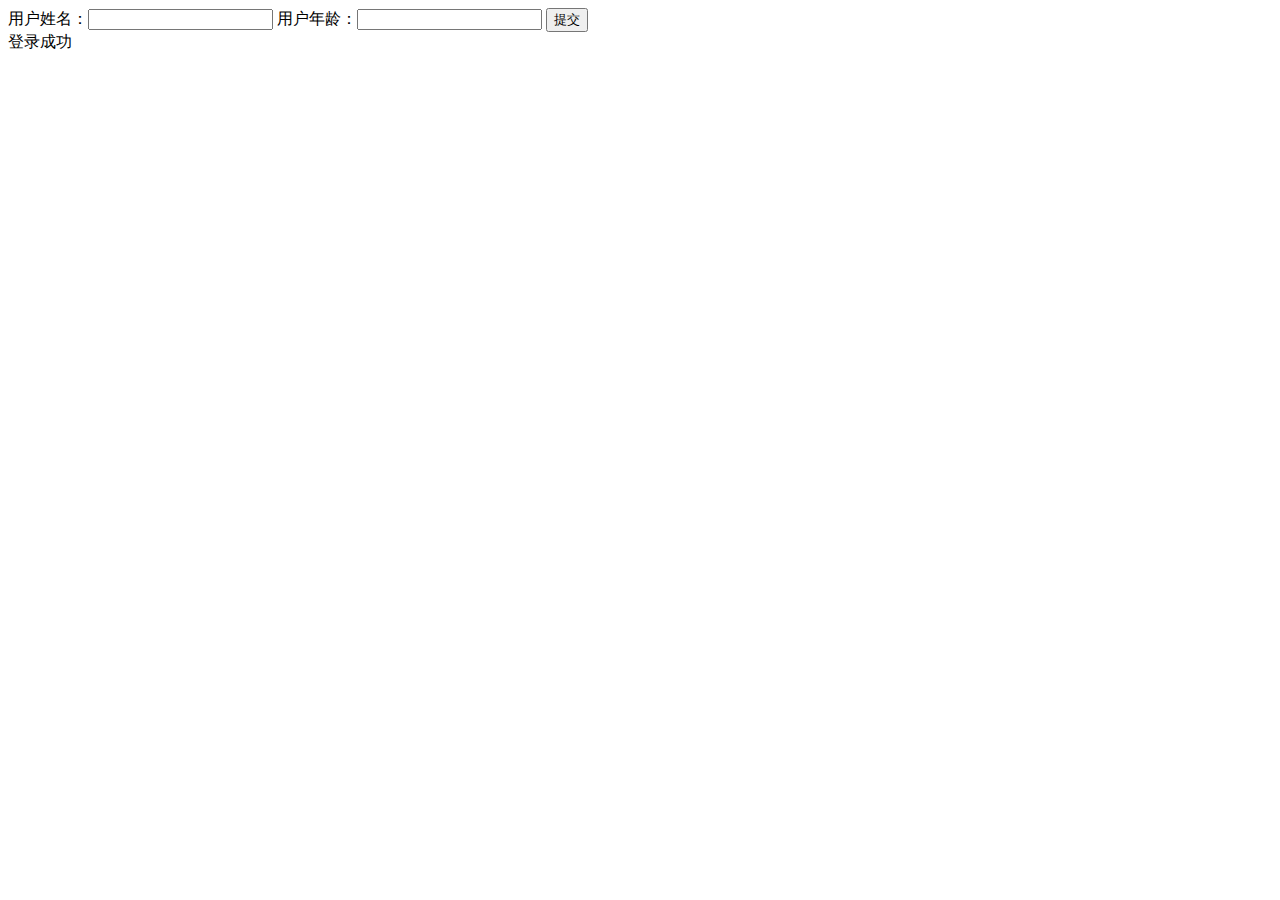
<file: src/main/resources/templates/index.html>
<!DOCTYPE html>
<html lang="en">
<head>
    <meta charset="UTF-8">
    <title>Title</title>
</head>
<body>
<form action="/login" method="post">
    用户姓名：<input type="text" name="username">
    用户年龄：<input type="password" name="password">
    <input type="submit" value="提交">
</form>
登录成功
</body>
</html>
</file>
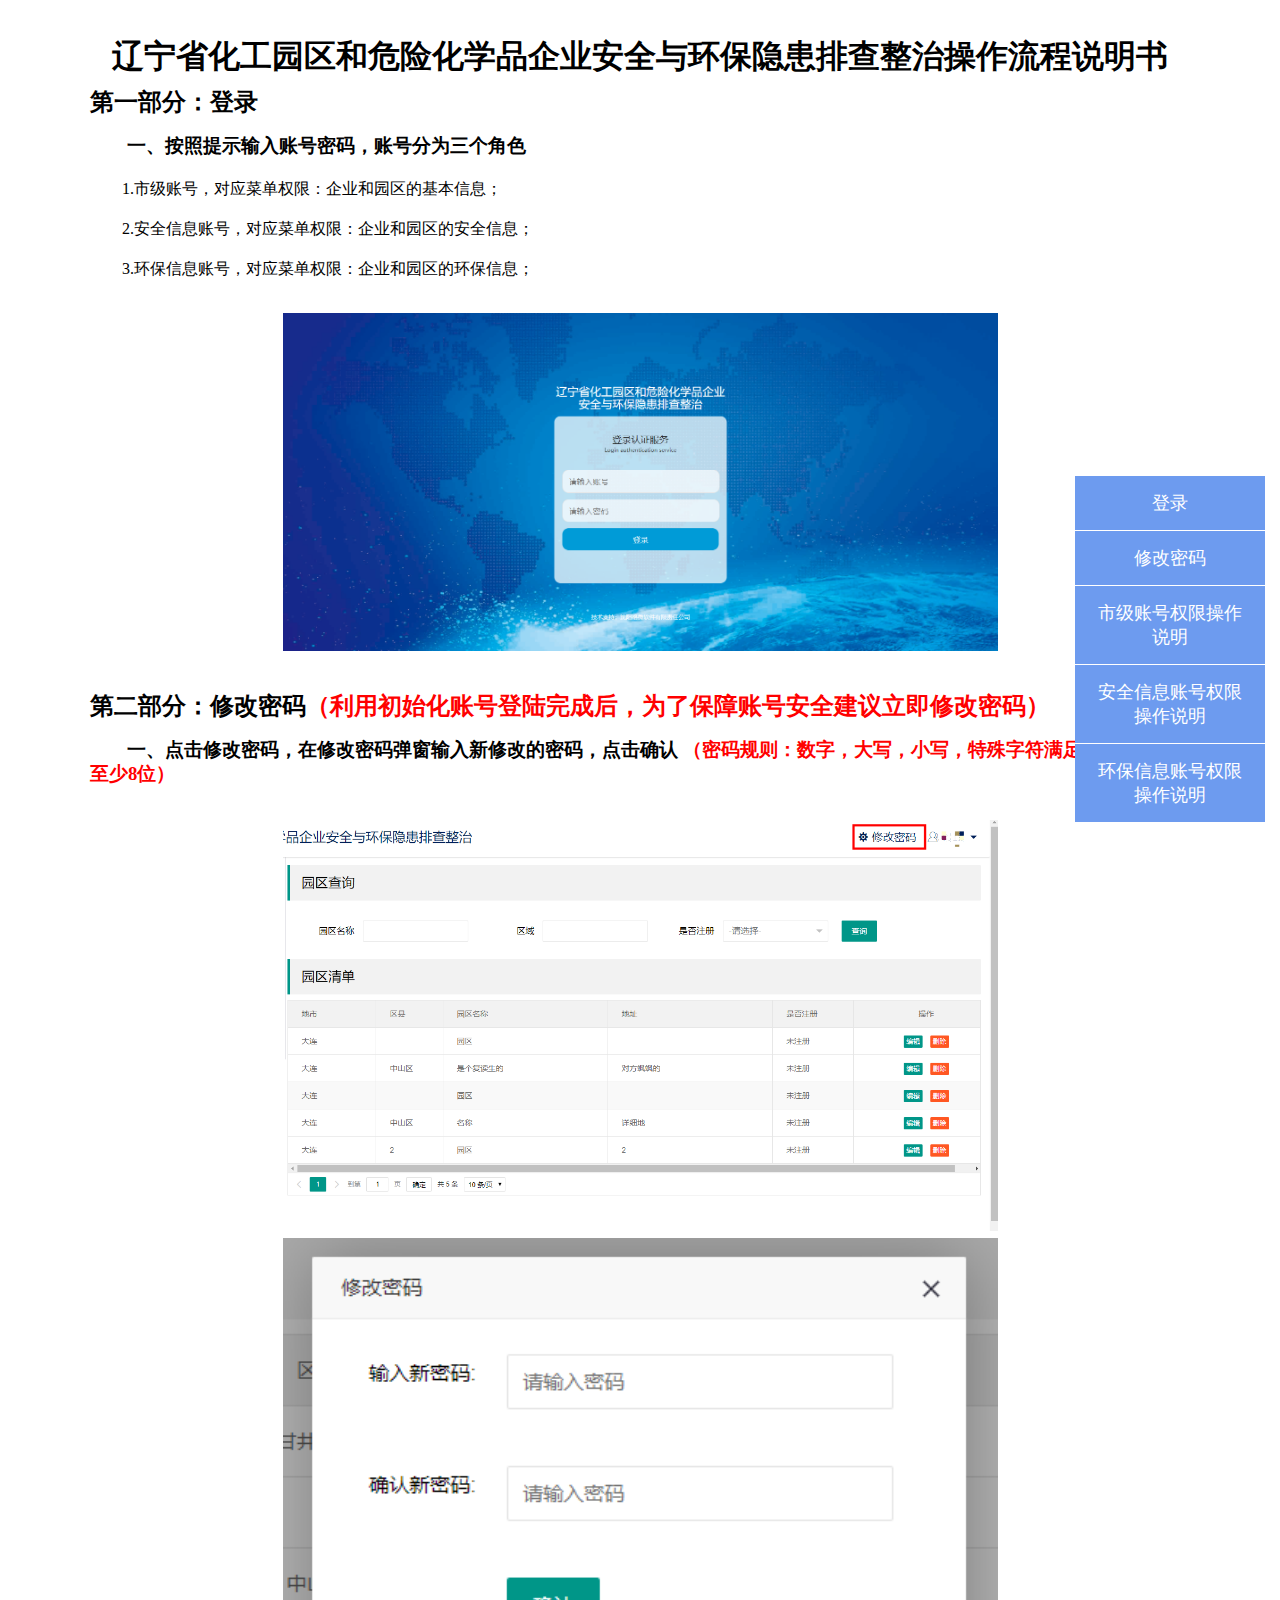
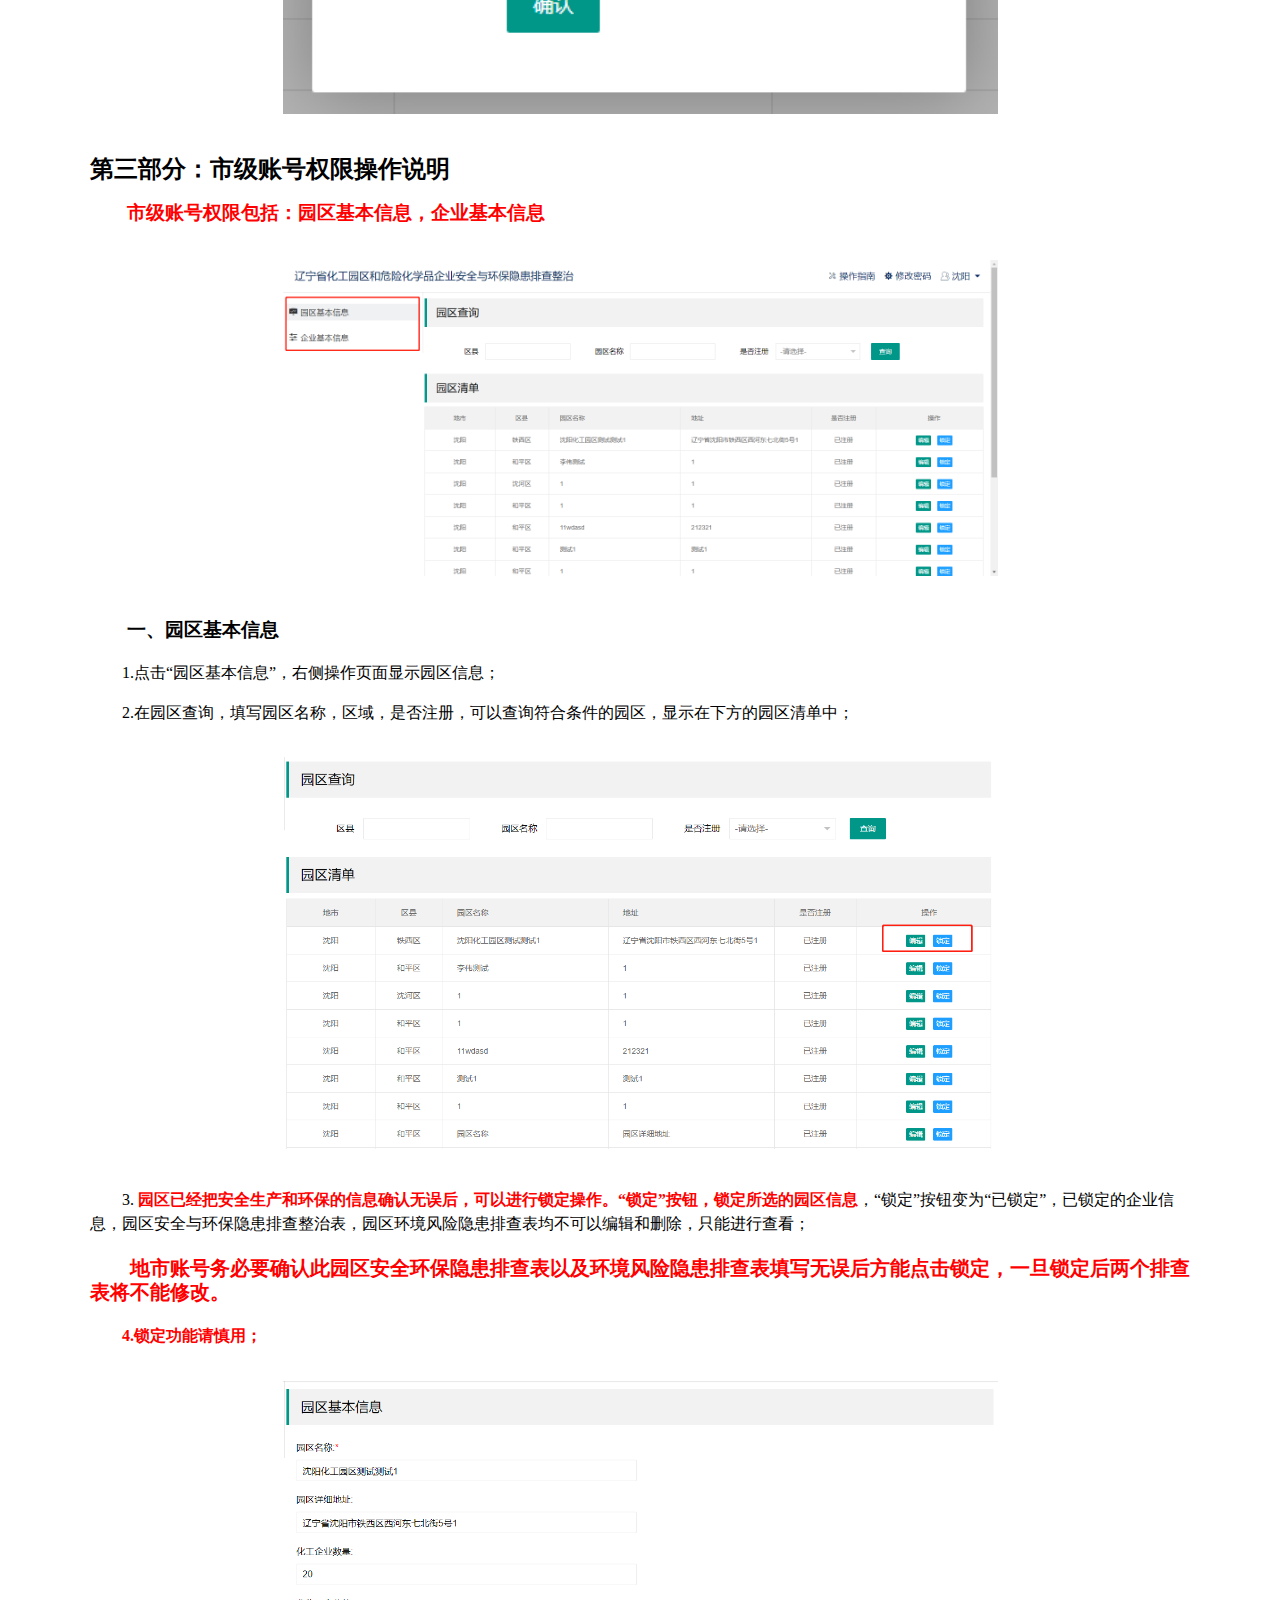
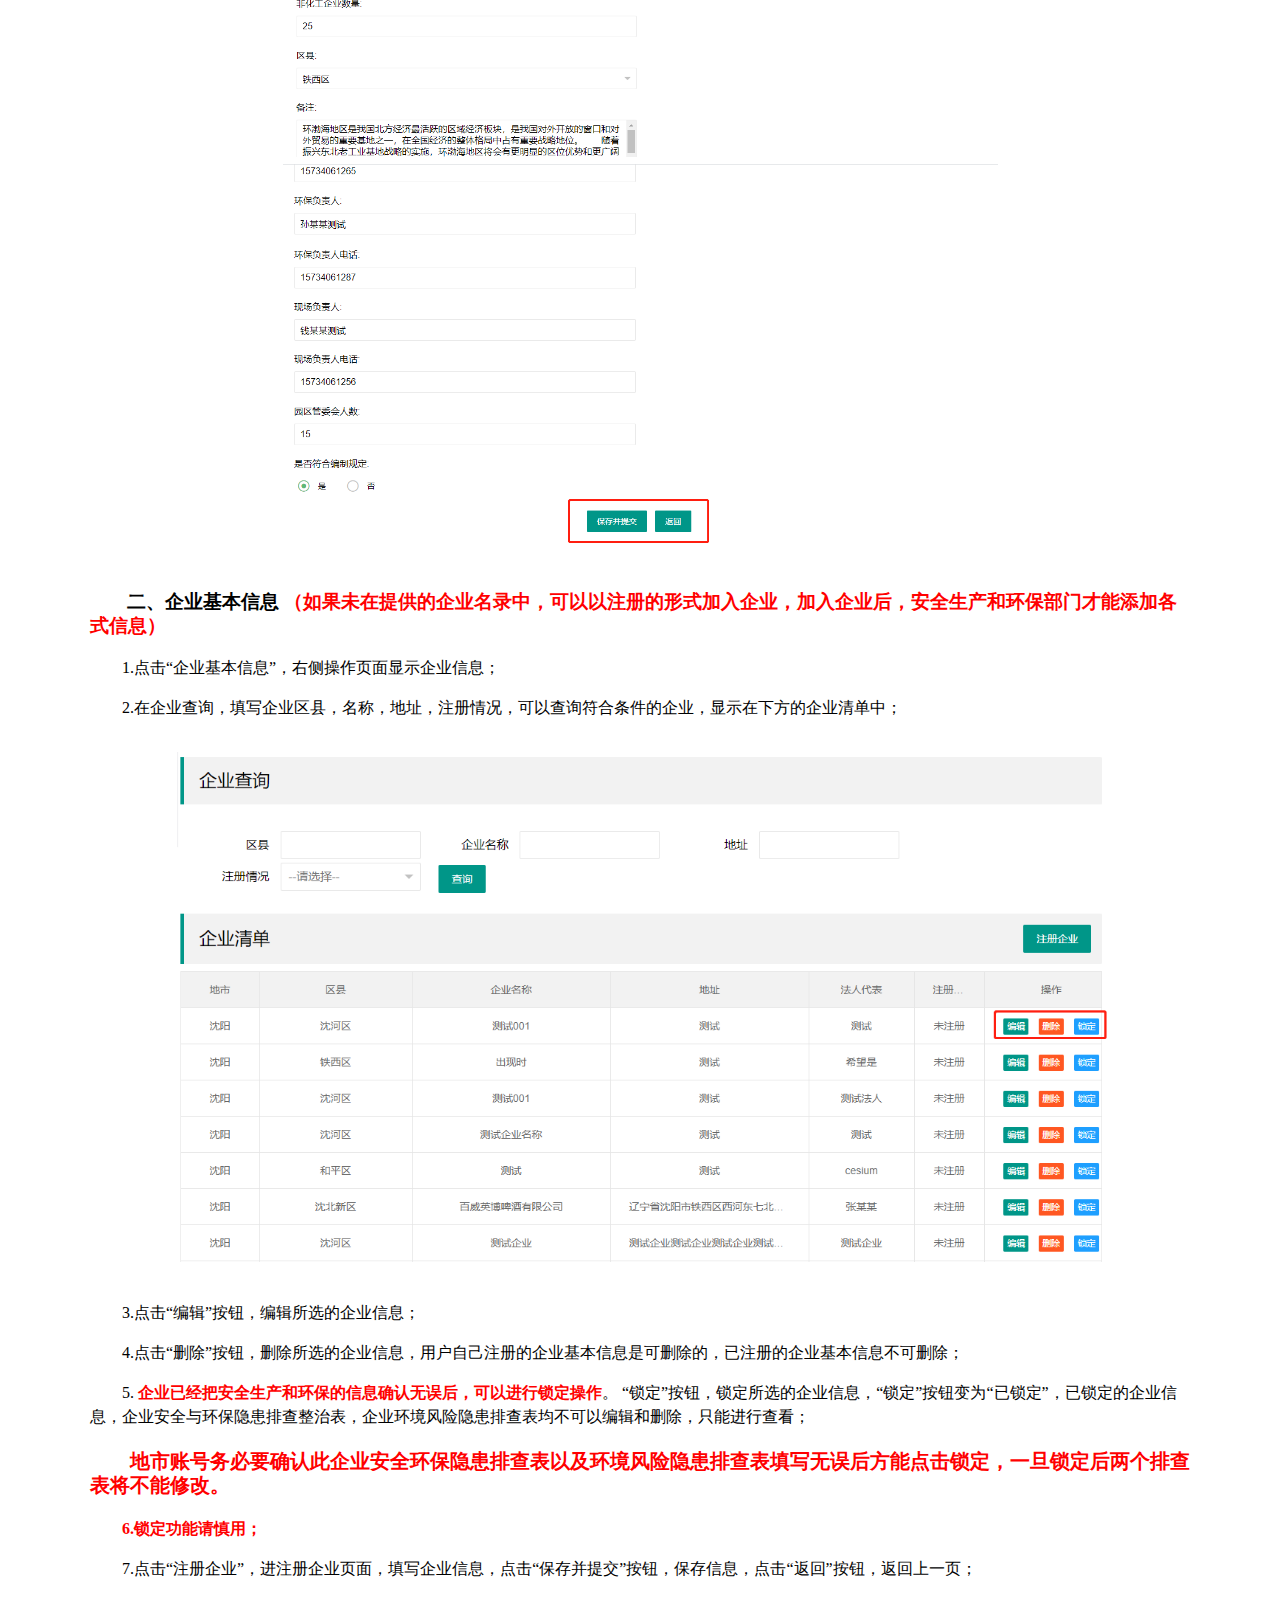
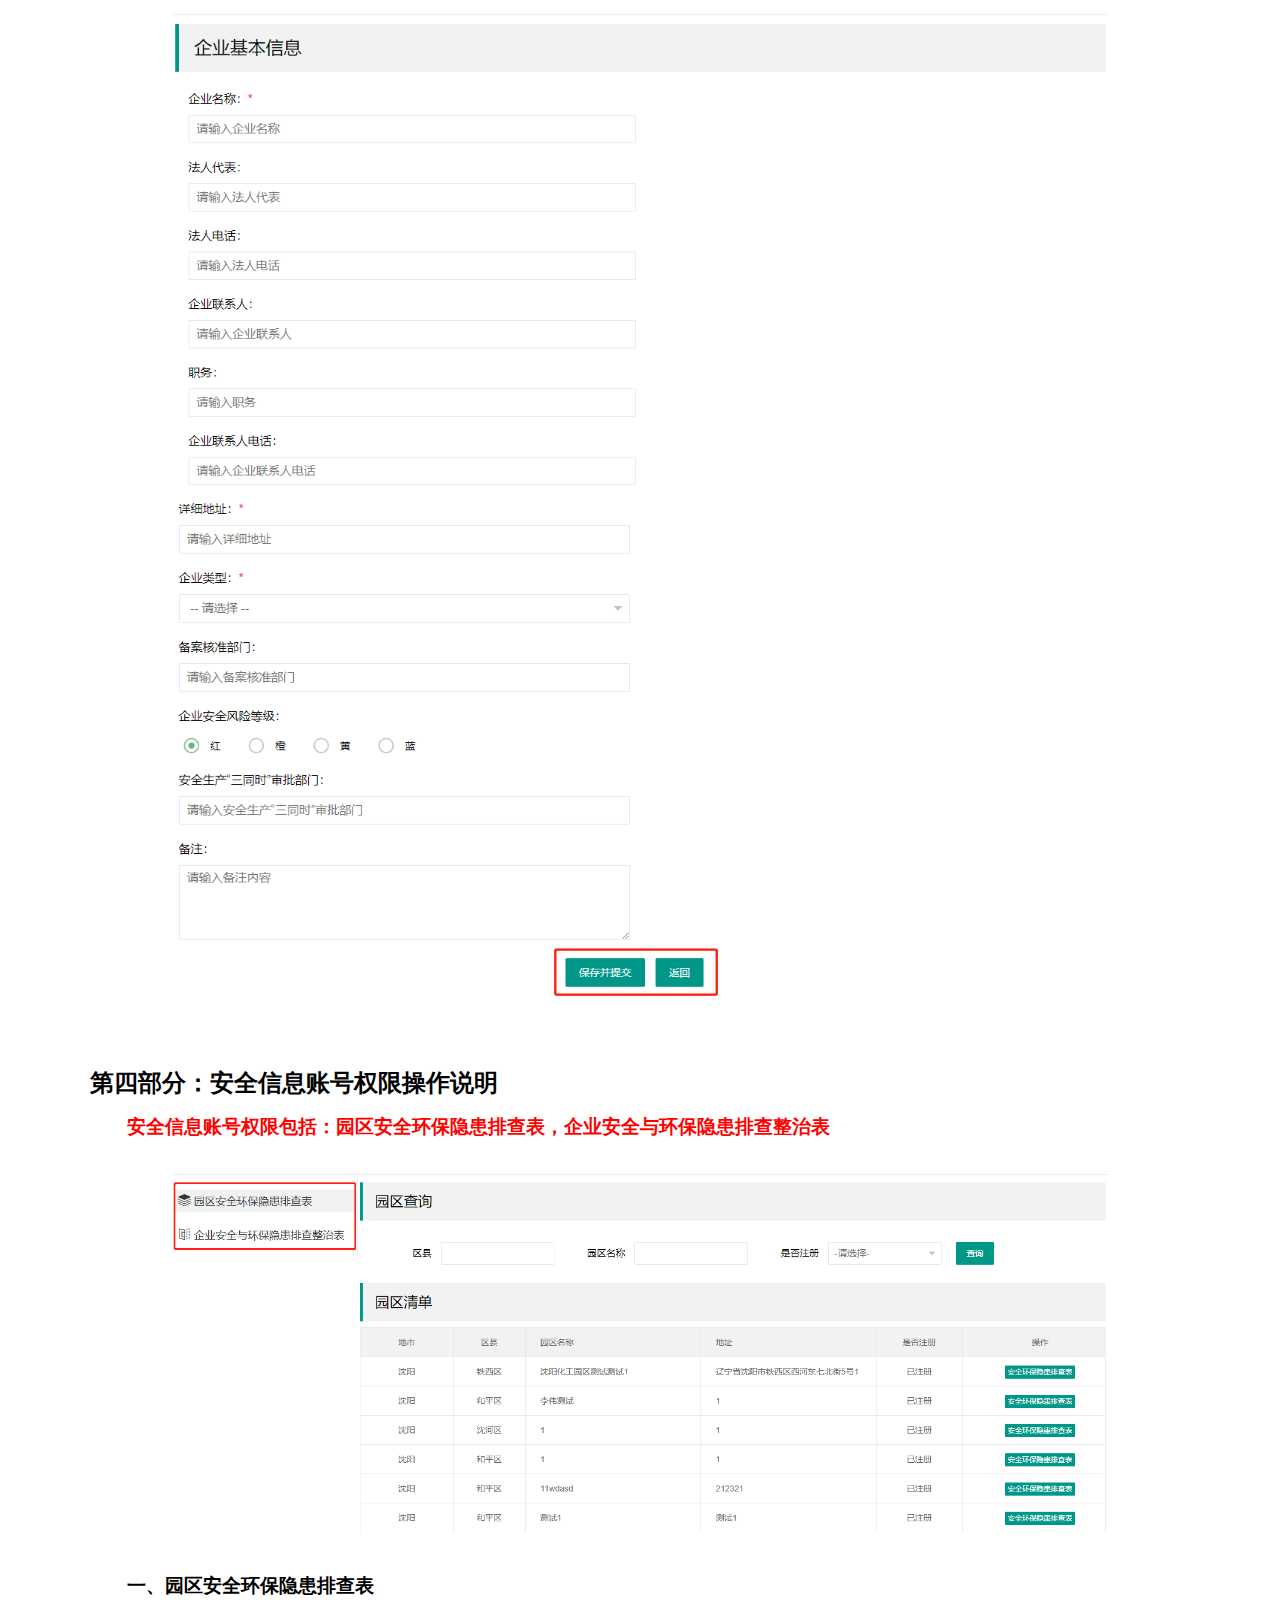
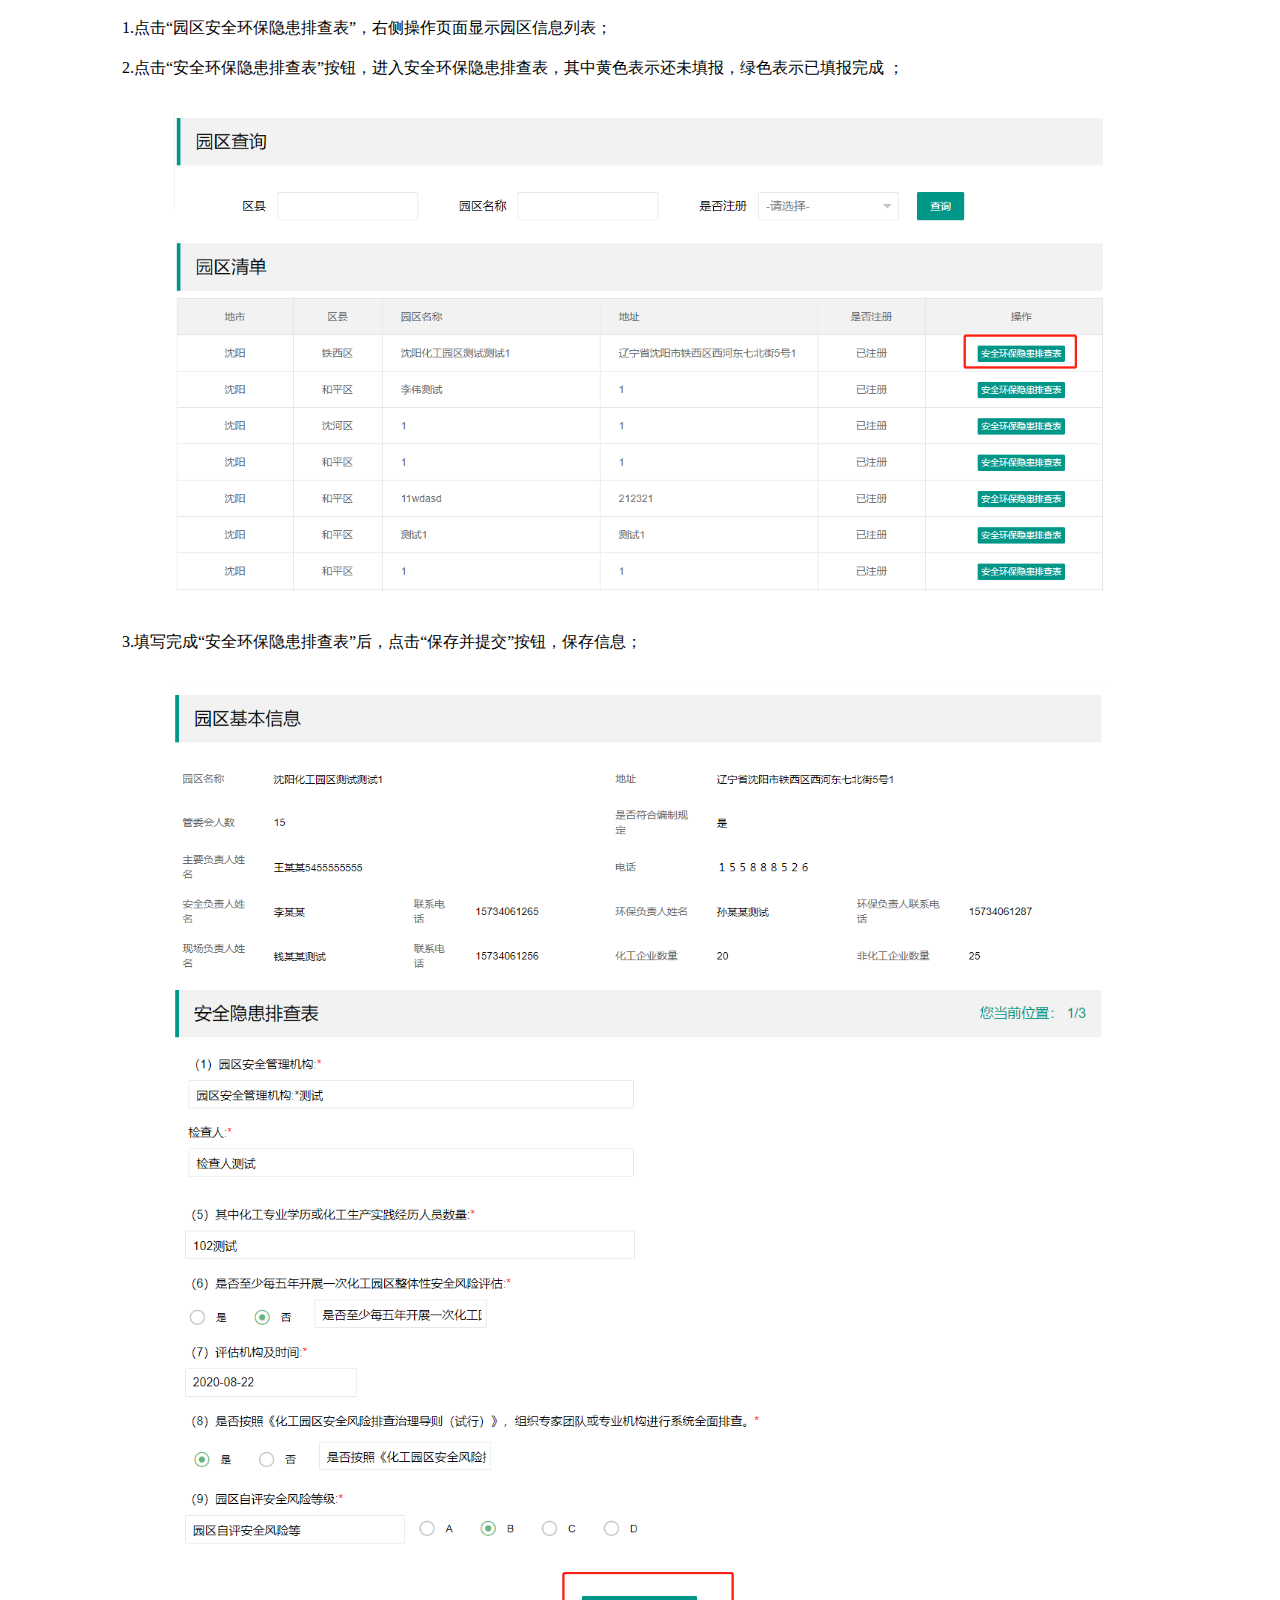
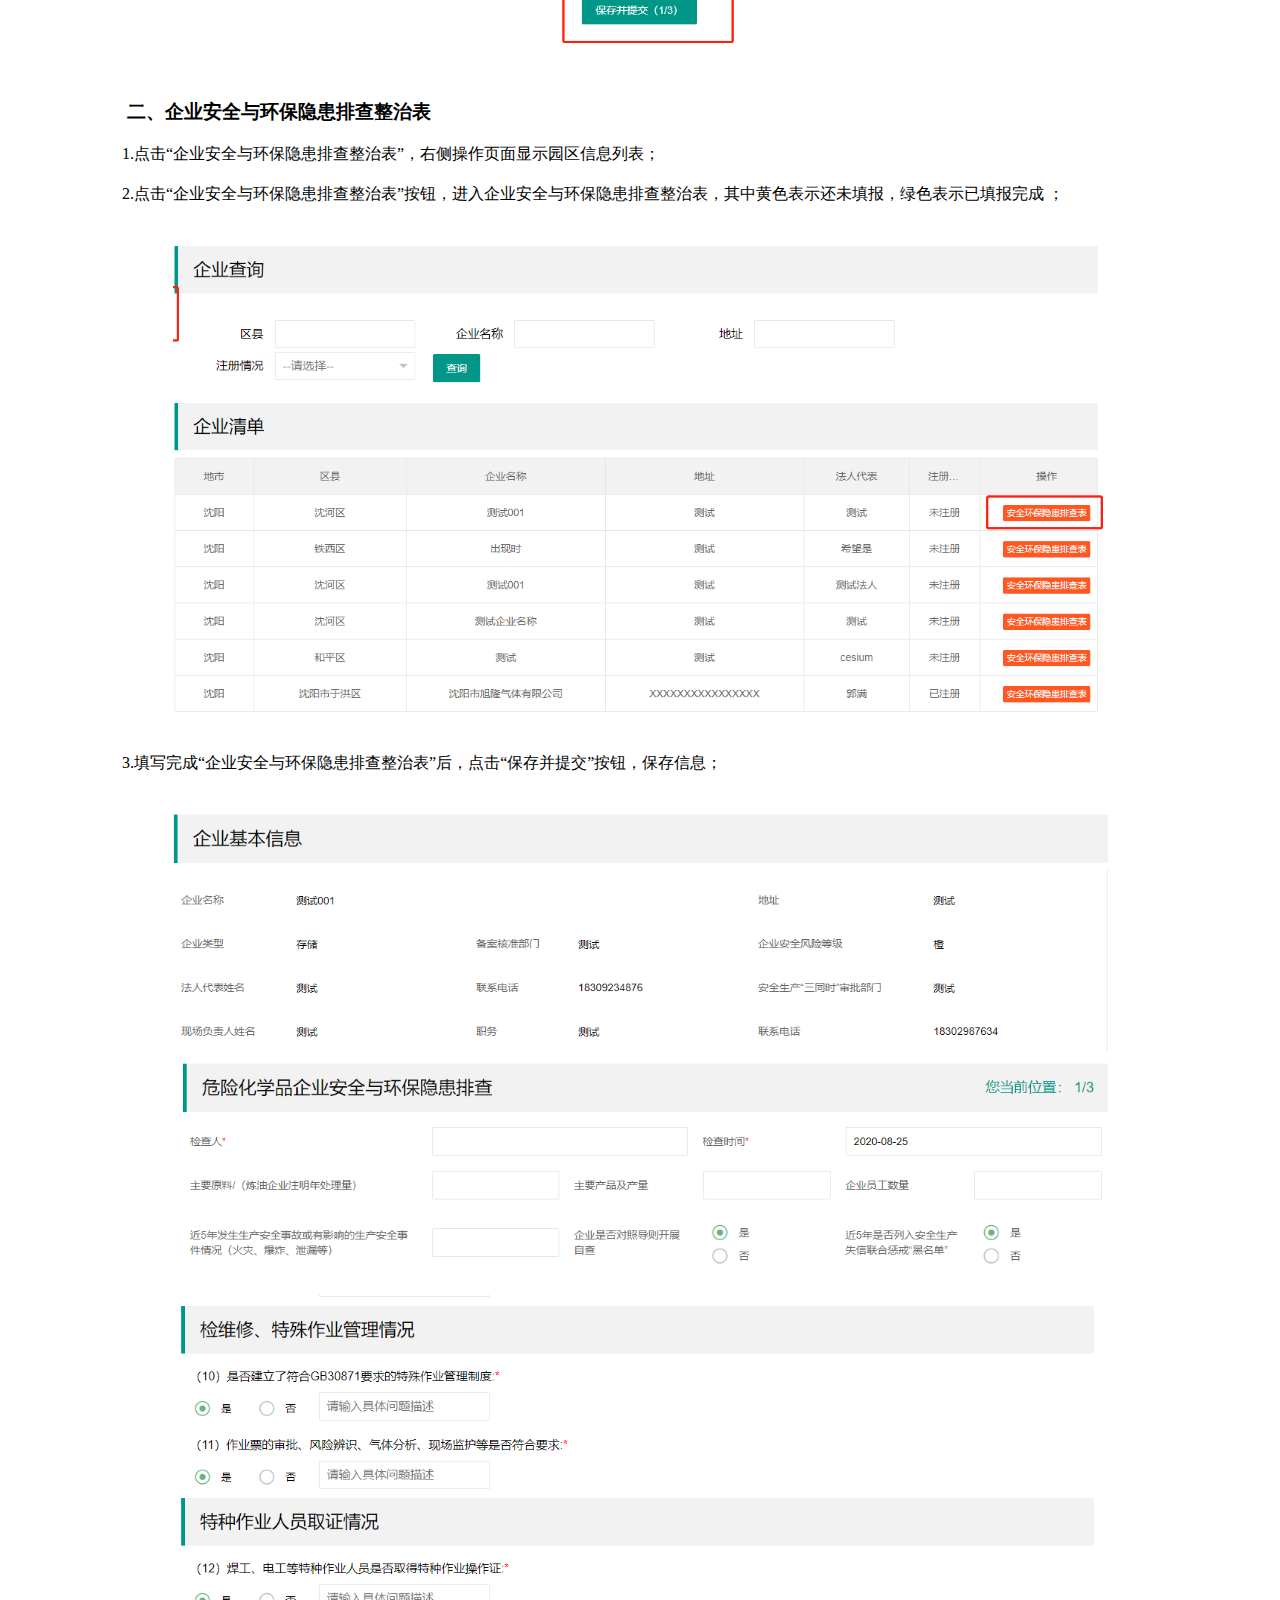
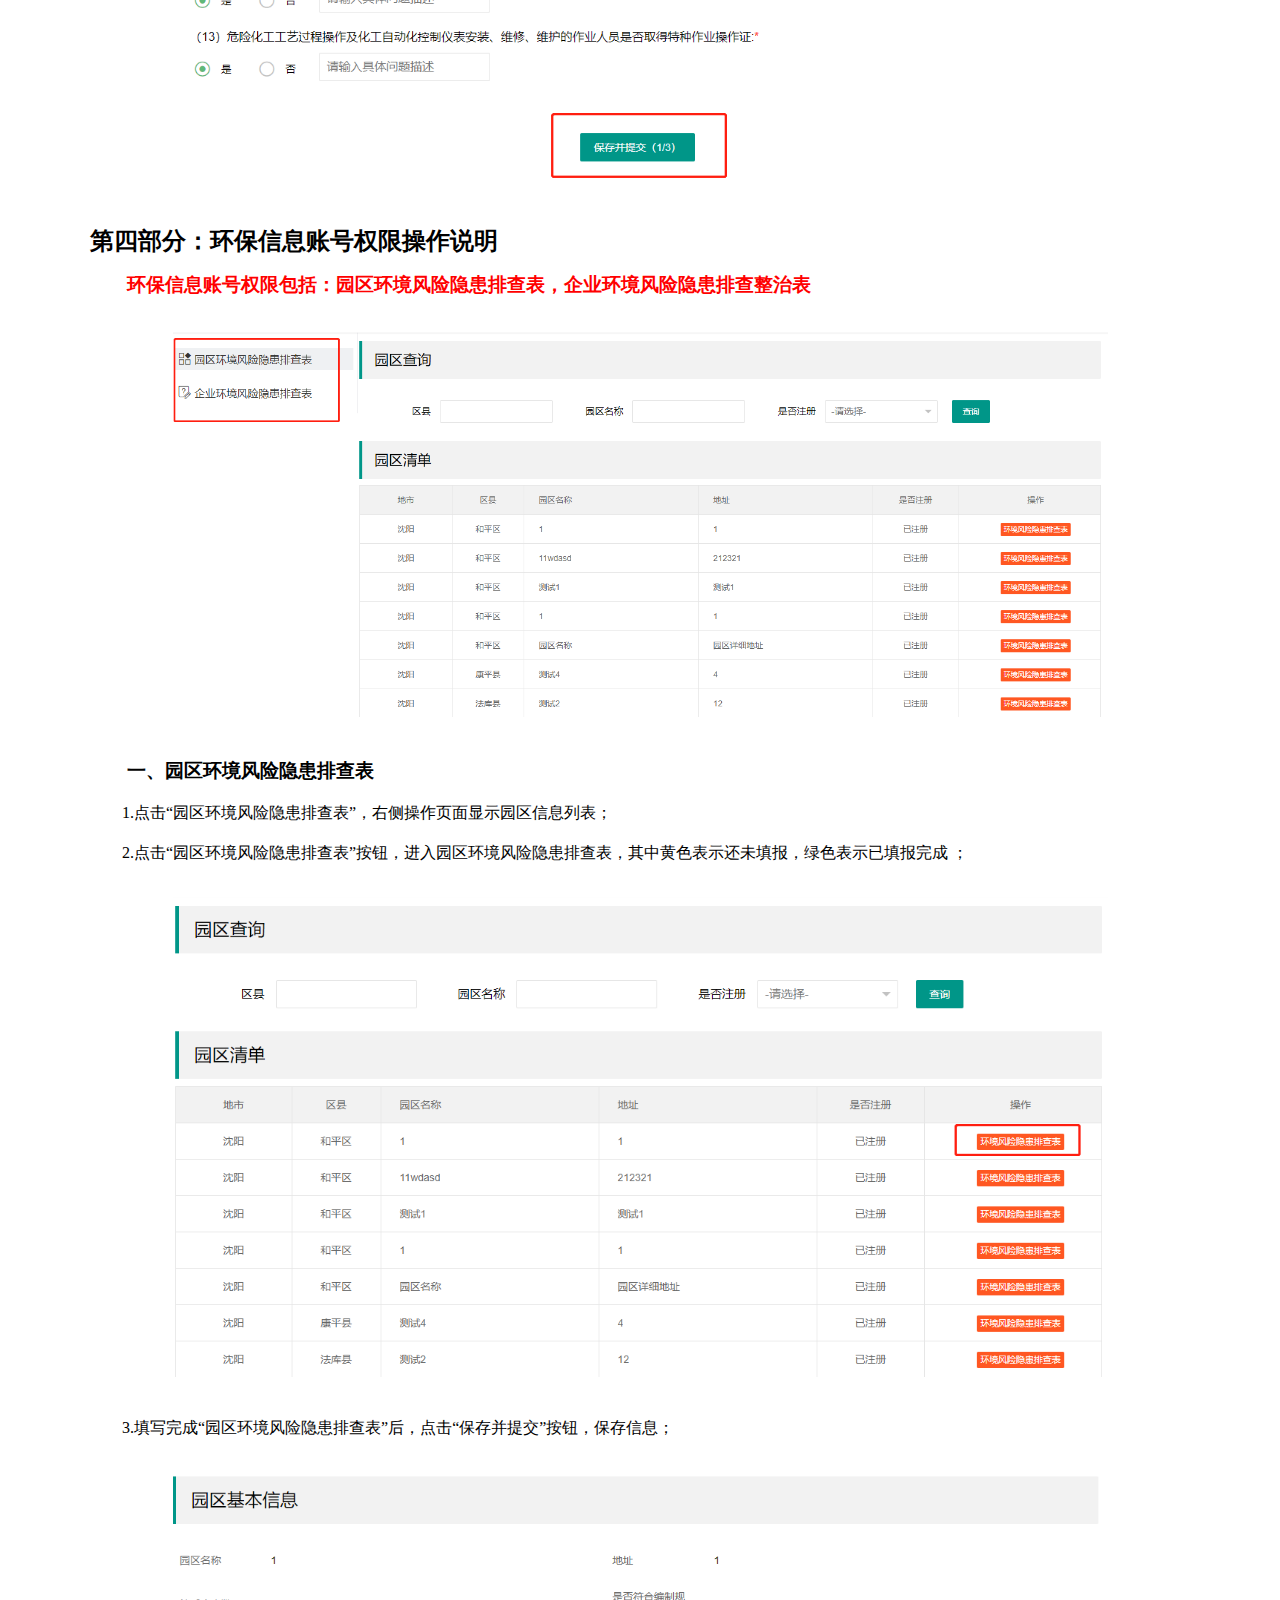
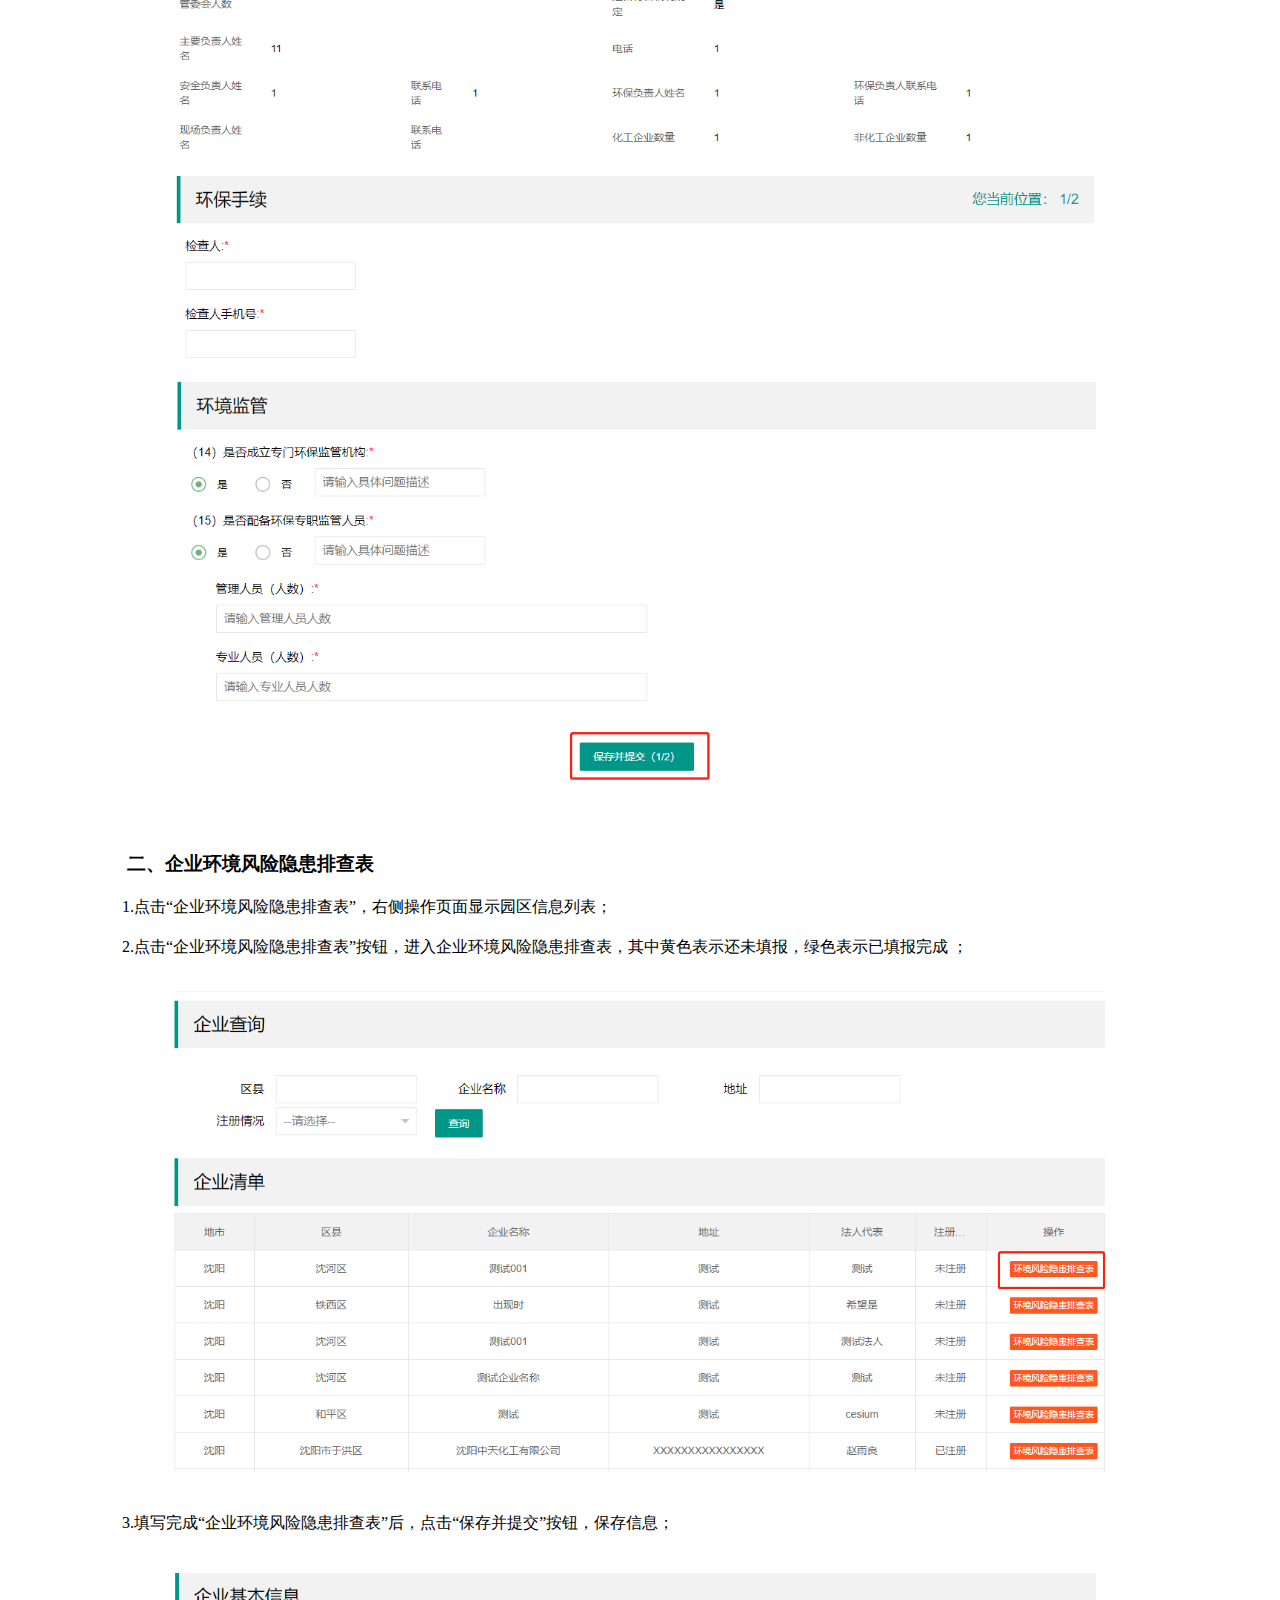
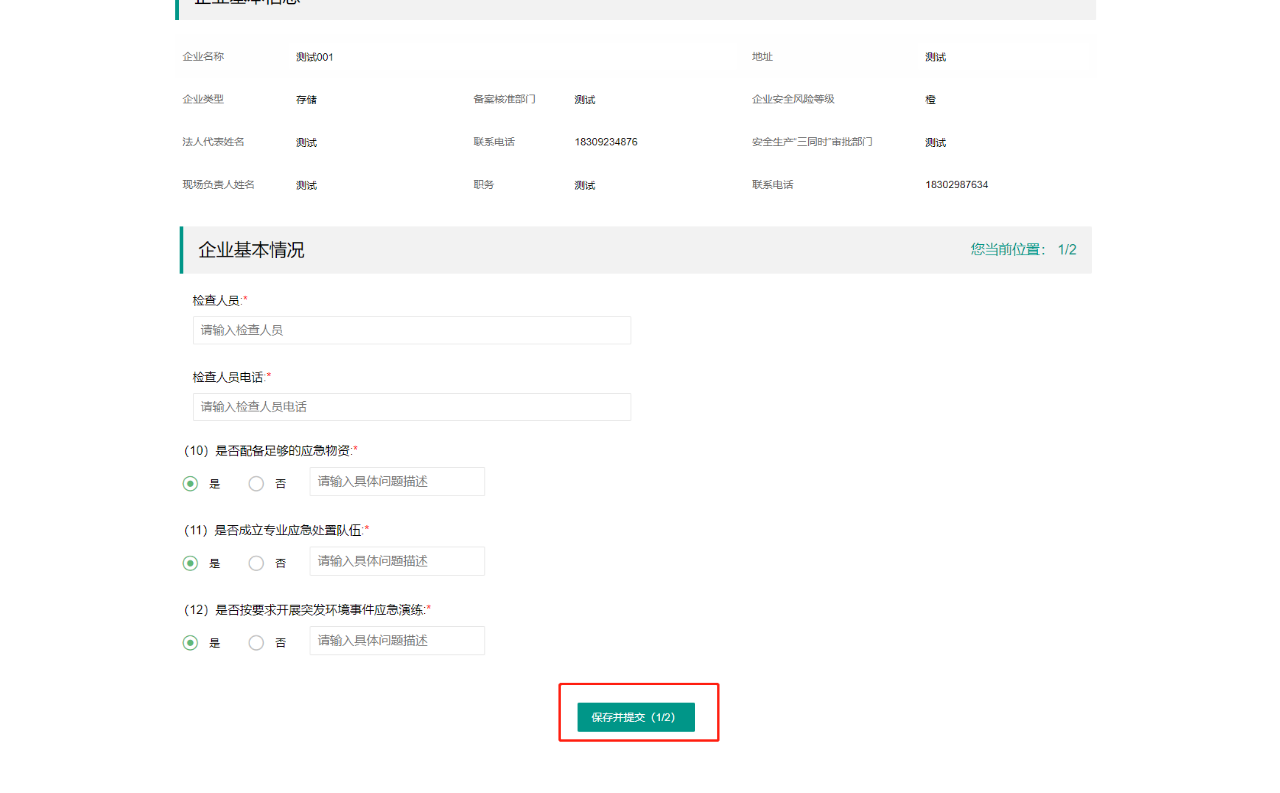
<file: src/main/resources/static/layui/help/index.html>
<!DOCTYPE html>
<html lang="en" xmlns:th="http://www.thymeleaf.org">
	<head>
		<meta charset="UTF-8">
		<meta name="viewport" content="width=device-width, initial-scale=1.0">
		<title>辽宁省化工园区和危险化学品企业安全与环保隐患排查整治操作流程说明书</title>
		<link rel="icon" href="plugin/favicon.ico" type="image/x-icon">
		<link rel="shortcut icon" href="plugin/favicon.ico" type="image/x-icon">

		<style>
			.wrapper {
				width: 1100px;
				margin: 0 auto;
				padding: 15px;
				font-family: 仿宋;
				line-height: 150%;
				font-size: 16px;
				line-height: 150%;
			}

			.firstLineIndent {
				text-indent: 2em;
			}

			.imgContent {
				display: inline-block;
				text-align: center;
			}

			.pcImg {
				width: 65%;
			}

			.pcImgBig {
				width: 85%;
			}

			.appImg {
				width: 23%;
			}

			.directory {
				position: fixed;
				right: 15px;
				bottom: 77px;
				display: flex;
				flex-direction: column;
				font-size: 18px;
			}

			.directory a {
				background-color: #6d9bef;
				padding: 15px 20px;
				color: #fff;
				cursor: pointer;
				border-bottom: 1px solid #fff;
				text-decoration: none;
				width: 150px;
				text-align: center;
			}

			.directory a:hover {
				background-color: #547FD1;
			}
		</style>
	</head>

	<body>
		<div class="wrapper">
			<h1 style="text-align:center;">辽宁省化工园区和危险化学品企业安全与环保隐患排查整治操作流程说明书</h1>
			<!-- <div style="line-height: 20px;color: #171616;  font-size: 14px;right: 36px; font-weight:500; text-align: center">
				<b>为了您浏览本网站达到最佳效果,请点击下载此浏览器(并使用极速模式)</b>
				<span>
					<a th:href="@{plugin/ChromeStandalone.rar}">
						<img src="./img/right.png" style="width: 21px;height: 21px" />
						<img src="./img/google_logo.png" style="width: 16px;height: 16px" />
					</a>
				</span>
			</div> -->
			<div id="No1">
				<h2>第一部分：登录</h2>
				<h3 class="firstLineIndent">一、按照提示输入账号密码，账号分为三个角色</h3>
				<p class="firstLineIndent">
					1.市级账号，对应菜单权限：企业和园区的基本信息；
				</p>
				<p class="firstLineIndent">
					2.安全信息账号，对应菜单权限：企业和园区的安全信息；
				</p>
				<p class="firstLineIndent">
					3.环保信息账号，对应菜单权限：企业和园区的环保信息；
				</p>
				<p class="imgContent">
					<img src="img/01.png" alt="" class="pcImg">
				</p>
			</div>


			<div id="No2">
				<h2>第二部分：修改密码<span style="color: red;">（利用初始化账号登陆完成后，为了保障账号安全建议立即修改密码）</span></h2>
				<h3 class="firstLineIndent">
						一、点击修改密码，在修改密码弹窗输入新修改的密码，点击确认
						<span style="color: red;">（密码规则：数字，大写，小写，特殊字符满足其中三种，至少8位）</span>
				</h3>
				<p class="imgContent">
					<img src="img/02.png" alt="" class="pcImg">
					<img src="img/03.png" alt="" class="pcImg">
				</p>
			</div>

			
			<div id="No3">
				<h2>第三部分：市级账号权限操作说明</h2>
				<h3 class="firstLineIndent" style="color: red;">市级账号权限包括：园区基本信息，企业基本信息</h3>
				<p class="imgContent">
					<img src="img/04.png" alt="" class="pcImg">
				</p>
				<h3 class="firstLineIndent">一、园区基本信息</h3>
				<p class="firstLineIndent">
					1.点击“园区基本信息”，右侧操作页面显示园区信息；
				</p>
				<p class="firstLineIndent">
					2.在园区查询，填写园区名称，区域，是否注册，可以查询符合条件的园区，显示在下方的园区清单中；
				</p>
				<p class="imgContent">
					<img src="img/05.png" alt="" class="pcImg">
				</p>
				<p class="firstLineIndent">
					3. <span style="color: red; font-weight: 800;">园区已经把安全生产和环保的信息确认无误后，可以进行锁定操作。“锁定”按钮，锁定所选的园区信息</span>，“锁定”按钮变为“已锁定”，已锁定的企业信息，园区安全与环保隐患排查整治表，园区环境风险隐患排查表均不可以编辑和删除，只能进行查看；
				</p>
				<p class="firstLineIndent" style="color: red; font-weight: 800; font-size: 20px;">
					 地市账号务必要确认此园区安全环保隐患排查表以及环境风险隐患排查表填写无误后方能点击锁定，一旦锁定后两个排查表将不能修改。
				</p>
				<p class="firstLineIndent" style="color: red; font-weight: 800;">
					4.锁定功能请慎用；
				</p>
				<p class="imgContent">
					<img src="img/06.png" alt="" class="pcImg">
					<img src="img/07.png" alt="" class="pcImg">
				</p>
				<h3 class="firstLineIndent">二、企业基本信息
				<span style="color: red;">（如果未在提供的企业名录中，可以以注册的形式加入企业，加入企业后，安全生产和环保部门才能添加各式信息）</span></h3>
				<p class="firstLineIndent">
					1.点击“企业基本信息”，右侧操作页面显示企业信息；
				</p>
				<p class="firstLineIndent">
					2.在企业查询，填写企业区县，名称，地址，注册情况，可以查询符合条件的企业，显示在下方的企业清单中；
				</p>
				<p class="imgContent">
					<img src="img/09.png" alt="" class="pcImgBig">
				</p>
				<p class="firstLineIndent">
					3.点击“编辑”按钮，编辑所选的企业信息；
				</p>
				<p class="firstLineIndent">
					4.点击“删除”按钮，删除所选的企业信息，用户自己注册的企业基本信息是可删除的，已注册的企业基本信息不可删除；
				</p>
				<p class="firstLineIndent">
					5. <span style="color: red; font-weight: 800;">企业已经把安全生产和环保的信息确认无误后，可以进行锁定操作</span>。
					“锁定”按钮，锁定所选的企业信息，“锁定”按钮变为“已锁定”，已锁定的企业信息，企业安全与环保隐患排查整治表，企业环境风险隐患排查表均不可以编辑和删除，只能进行查看；
				</p>
				<p class="firstLineIndent" style="color: red; font-weight: 800; font-size: 20px;">
					地市账号务必要确认此企业安全环保隐患排查表以及环境风险隐患排查表填写无误后方能点击锁定，一旦锁定后两个排查表将不能修改。
				</p>
				<p class="firstLineIndent" style="color: red; font-weight: 800;">
					6.锁定功能请慎用；
				</p>
				<p class="firstLineIndent">
					7.点击“注册企业”，进注册企业页面，填写企业信息，点击“保存并提交”按钮，保存信息，点击“返回”按钮，返回上一页；
				</p>
				<p class="imgContent">
					<img src="img/10.png" alt="" class="pcImgBig">
					<img src="img/11.png" alt="" class="pcImgBig">
				</p>
				
			</div>

			<!-- 第四部分：安全信息账号权限操作说明 -->
			<div id="No5">
				<h2>第四部分：安全信息账号权限操作说明</h2>
				<h3 class="firstLineIndent" style="color: red;">
					安全信息账号权限包括：园区安全环保隐患排查表，企业安全与环保隐患排查整治表
				</h3>
				<p class="imgContent">
					<img src="img/32.png" alt="" class="pcImgBig">
				</p>
				<h3 class="firstLineIndent">一、园区安全环保隐患排查表</h3>

				<p class="firstLineIndent">
					1.点击“园区安全环保隐患排查表”，右侧操作页面显示园区信息列表；
				</p>
				<p class="firstLineIndent">
					<!-- 黄色未填报，绿色填报 -->
					2.点击“安全环保隐患排查表”按钮，进入安全环保隐患排查表，其中黄色表示还未填报，绿色表示已填报完成 ；
				</p>
				<p class="imgContent">
					<img src="img/13.png" alt="" class="pcImgBig">
				</p>
				<p class="firstLineIndent">
					3.填写完成“安全环保隐患排查表”后，点击“保存并提交”按钮，保存信息；
				</p>
				<p class="imgContent">
					<img src="img/12.png" alt="" class="pcImgBig">
					<img src="img/15.png" alt="" class="pcImgBig">
				</p>
				<h3 class="firstLineIndent">二、企业安全与环保隐患排查整治表</h3>
				<p class="firstLineIndent">
					1.点击“企业安全与环保隐患排查整治表”，右侧操作页面显示园区信息列表；
				</p>
				<p class="firstLineIndent">
					<!-- 黄色未填报，绿色填报 -->
					2.点击“企业安全与环保隐患排查整治表”按钮，进入企业安全与环保隐患排查整治表，其中黄色表示还未填报，绿色表示已填报完成 ；
				</p>
				<p class="imgContent">
					<img src="img/19.png" alt="" class="pcImgBig">
				</p>
				<p class="firstLineIndent">
					3.填写完成“企业安全与环保隐患排查整治表”后，点击“保存并提交”按钮，保存信息；
				</p>
				<p class="imgContent">
					<img src="img/20.png" alt="" class="pcImgBig">
					<img src="img/21.png" alt="" class="pcImgBig">
				</p>
			</div>

			<!-- 四、园区环境风险隐患排查表 -->
			<div id="No6">
				<h2>第四部分：环保信息账号权限操作说明</h2>
				<h3 class="firstLineIndent" style="color: red;">
					环保信息账号权限包括：园区环境风险隐患排查表，企业环境风险隐患排查整治表
				</h3>
				<p class="imgContent">
					<img src="img/33.png" alt="" class="pcImgBig">
				</p>
				<h3 class="firstLineIndent">一、园区环境风险隐患排查表</h3>
				<p class="firstLineIndent">
					1.点击“园区环境风险隐患排查表”，右侧操作页面显示园区信息列表；
				</p>
				<p class="firstLineIndent">
					<!-- 黄色未填报，绿色填报 -->
					2.点击“园区环境风险隐患排查表”按钮，进入园区环境风险隐患排查表，其中黄色表示还未填报，绿色表示已填报完成 ；
				</p>
				<p class="imgContent">
					<img src="img/16.png" alt="" class="pcImgBig">
				</p>
				<p class="firstLineIndent">
					3.填写完成“园区环境风险隐患排查表”后，点击“保存并提交”按钮，保存信息；
				</p>
				<p class="imgContent">
					<img src="img/17.png" alt="" class="pcImgBig">
					<img src="img/18.png" alt="" class="pcImgBig">
				</p>
				<h3 class="firstLineIndent">二、企业环境风险隐患排查表</h3>
				<p class="firstLineIndent">
					1.点击“企业环境风险隐患排查表”，右侧操作页面显示园区信息列表；
				</p>
				<p class="firstLineIndent">
					<!-- 黄色未填报，绿色填报 -->
					2.点击“企业环境风险隐患排查表”按钮，进入企业环境风险隐患排查表，其中黄色表示还未填报，绿色表示已填报完成 ；
				</p>
				<p class="imgContent">
					<img src="img/22.png" alt="" class="pcImgBig">
				</p>
				<p class="firstLineIndent">
					3.填写完成“企业环境风险隐患排查表”后，点击“保存并提交”按钮，保存信息；
				</p>
				<p class="imgContent">
					<img src="img/23.png" alt="" class="pcImgBig">
					<img src="img/24.png" alt="" class="pcImgBig">
				</p>
			</div>
		</div>
		<div class="directory">
			<a href="#No1">登录</a>
			<a href="#No2">修改密码</a>
			<a href="#No3">市级账号权限操作说明</a>
			<a href="#No5">安全信息账号权限操作说明</a>
			<a href="#No6">环保信息账号权限操作说明</a>
		</div>
	</body>

</html>
</file>
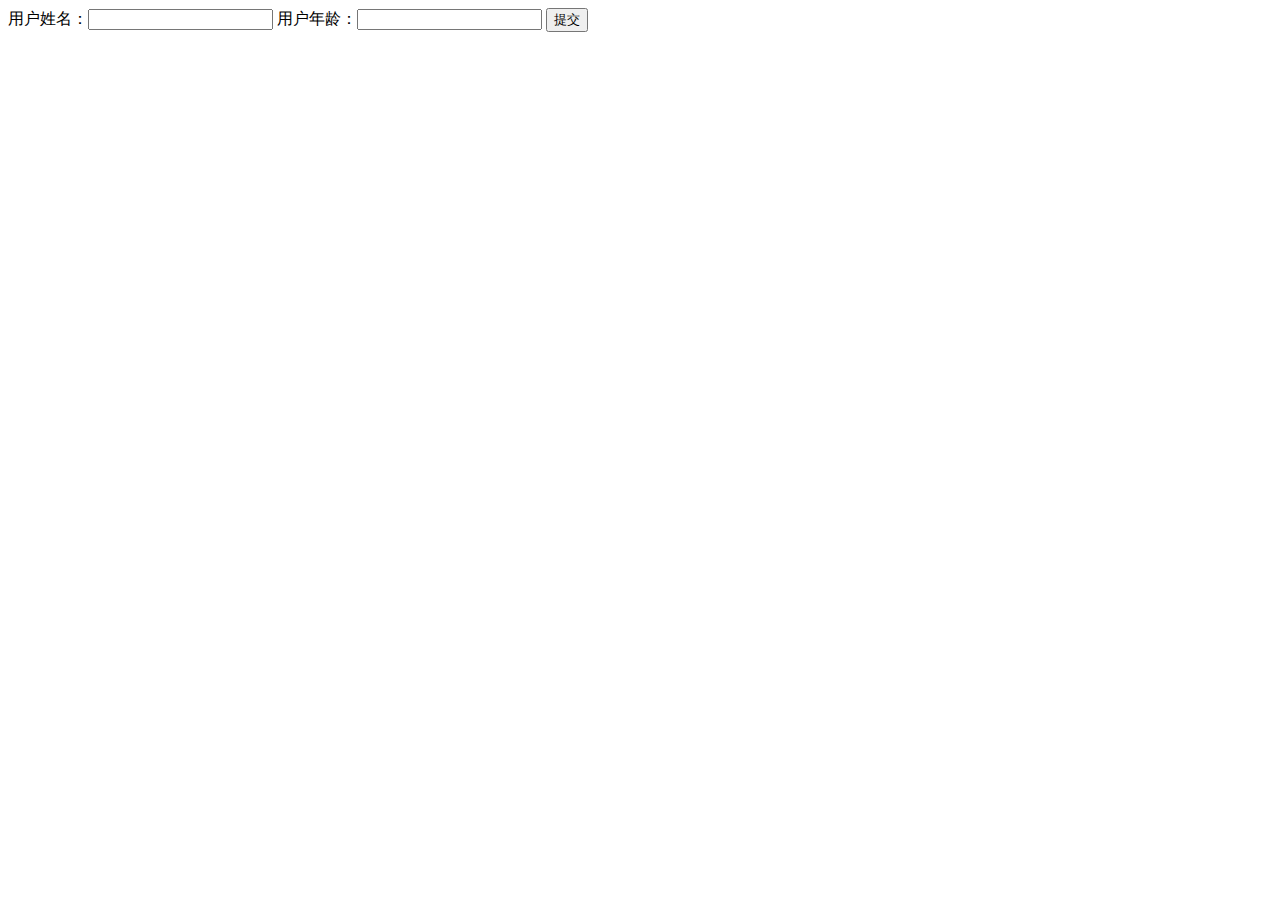
<file: src/main/resources/templates/user/userAdd.html>
<!DOCTYPE html>
<html lang="en" xmlns:th="http://www.thymeleaf.org" th:fragment="myheader">
<head>
    <meta charset="UTF-8">
    <title>header</title>
</head>
<body>
<form action="myLogout" method="post">
    用户姓名：<input type="text" name="name">
    用户年龄：<input type="text" name="age">
    <input type="submit" value="提交">
</form>
</body>
</html>
</file>
